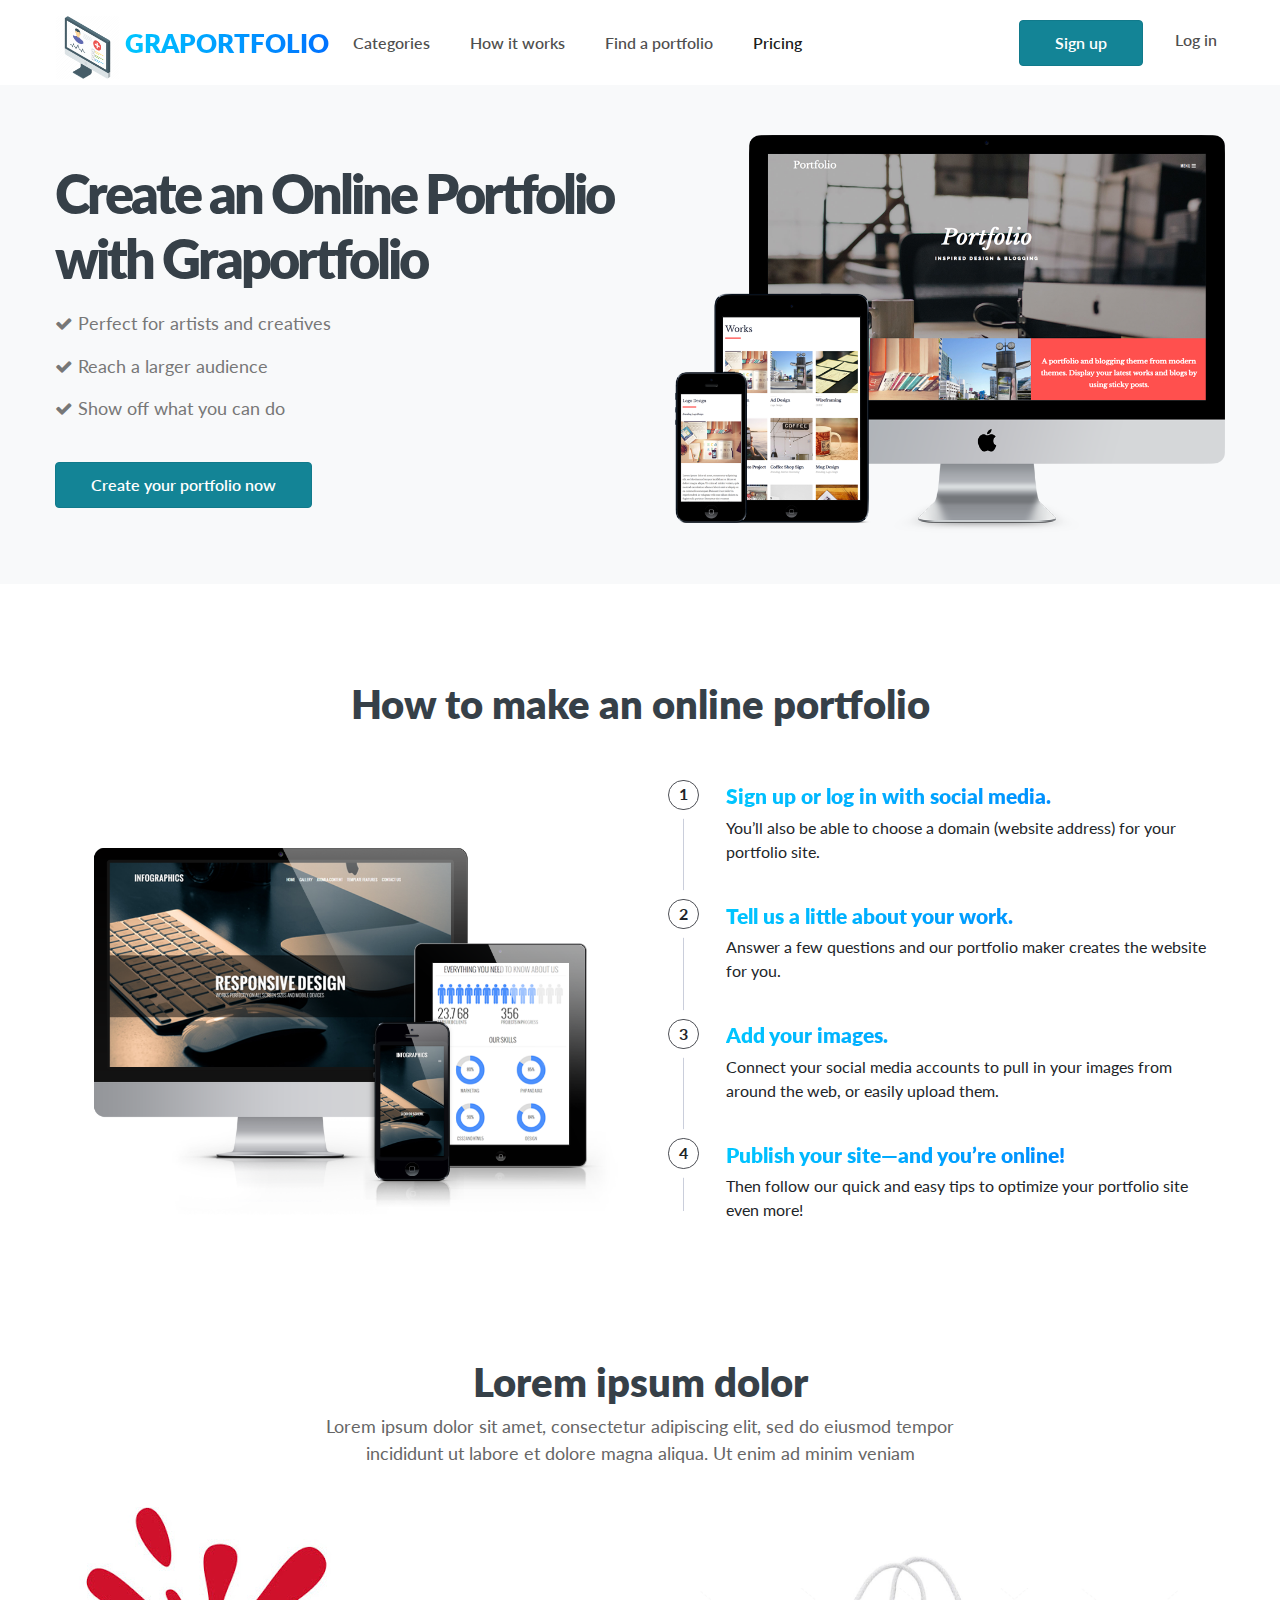
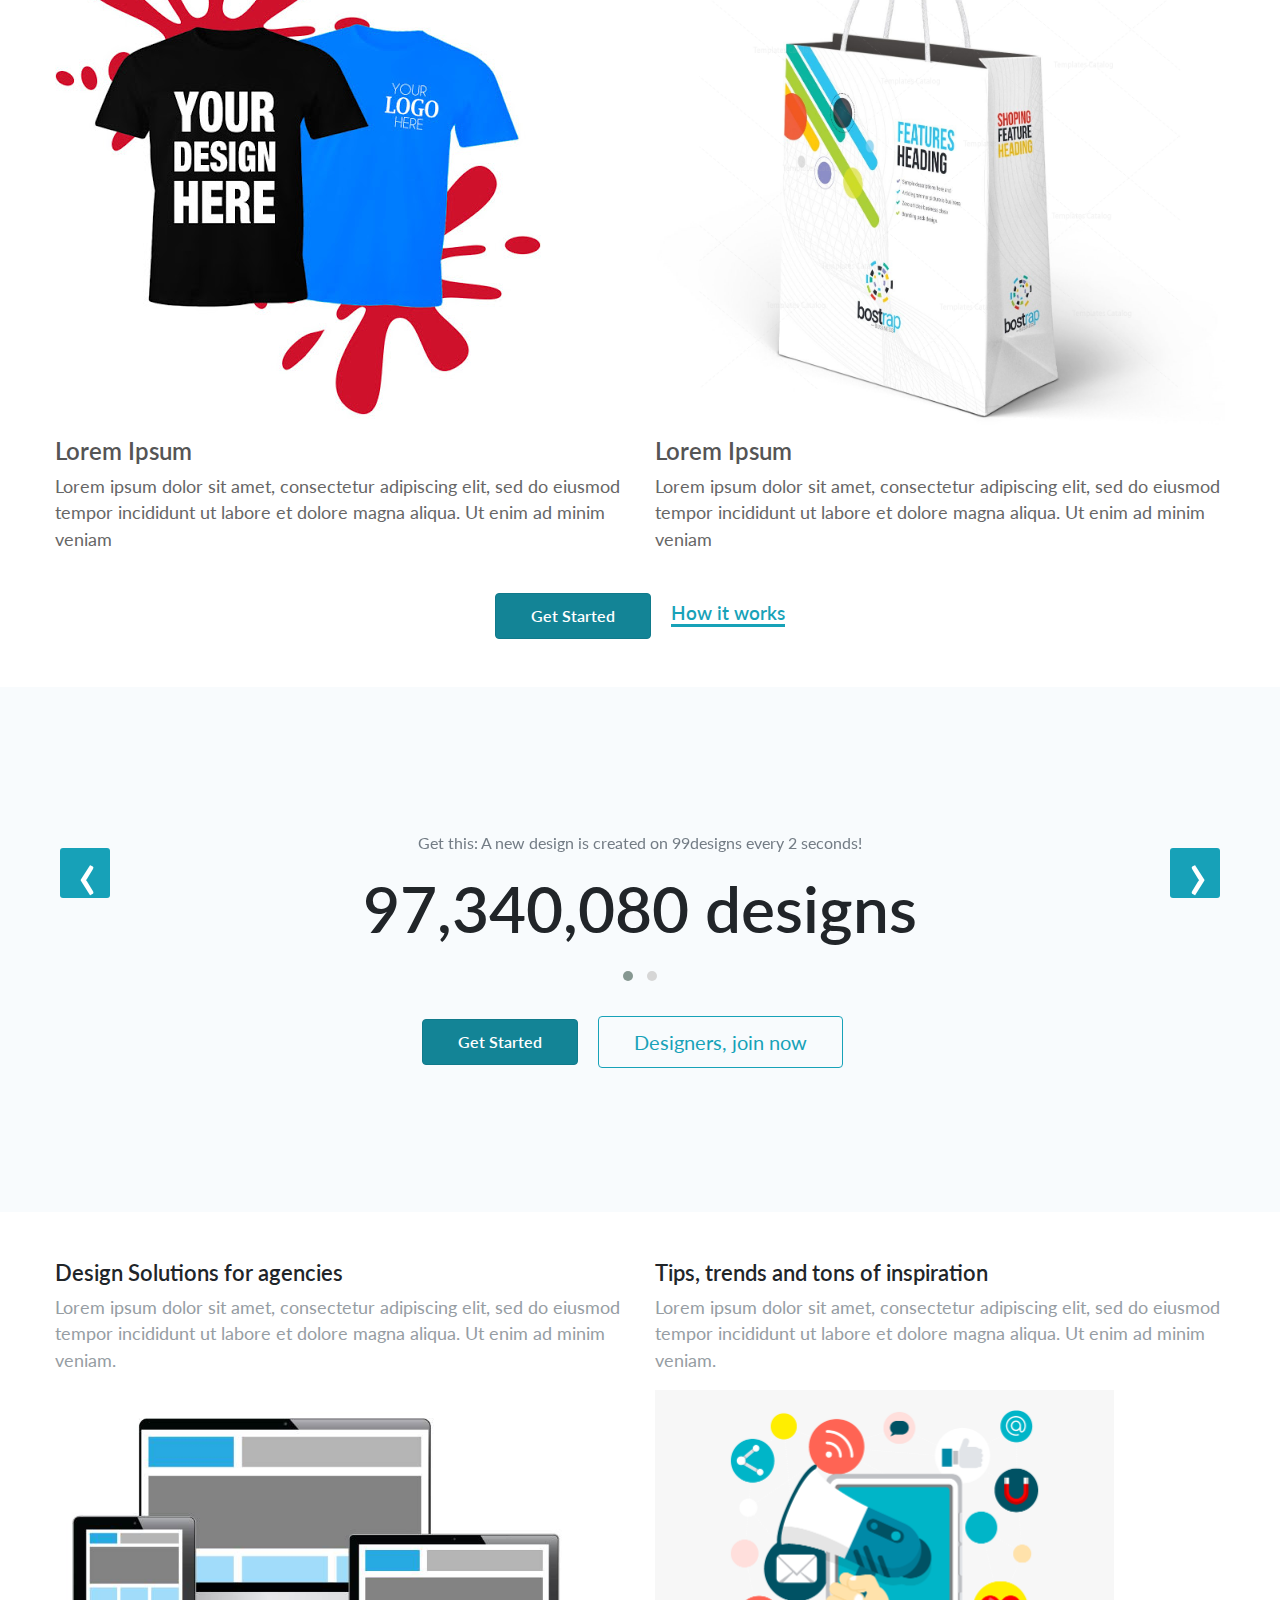
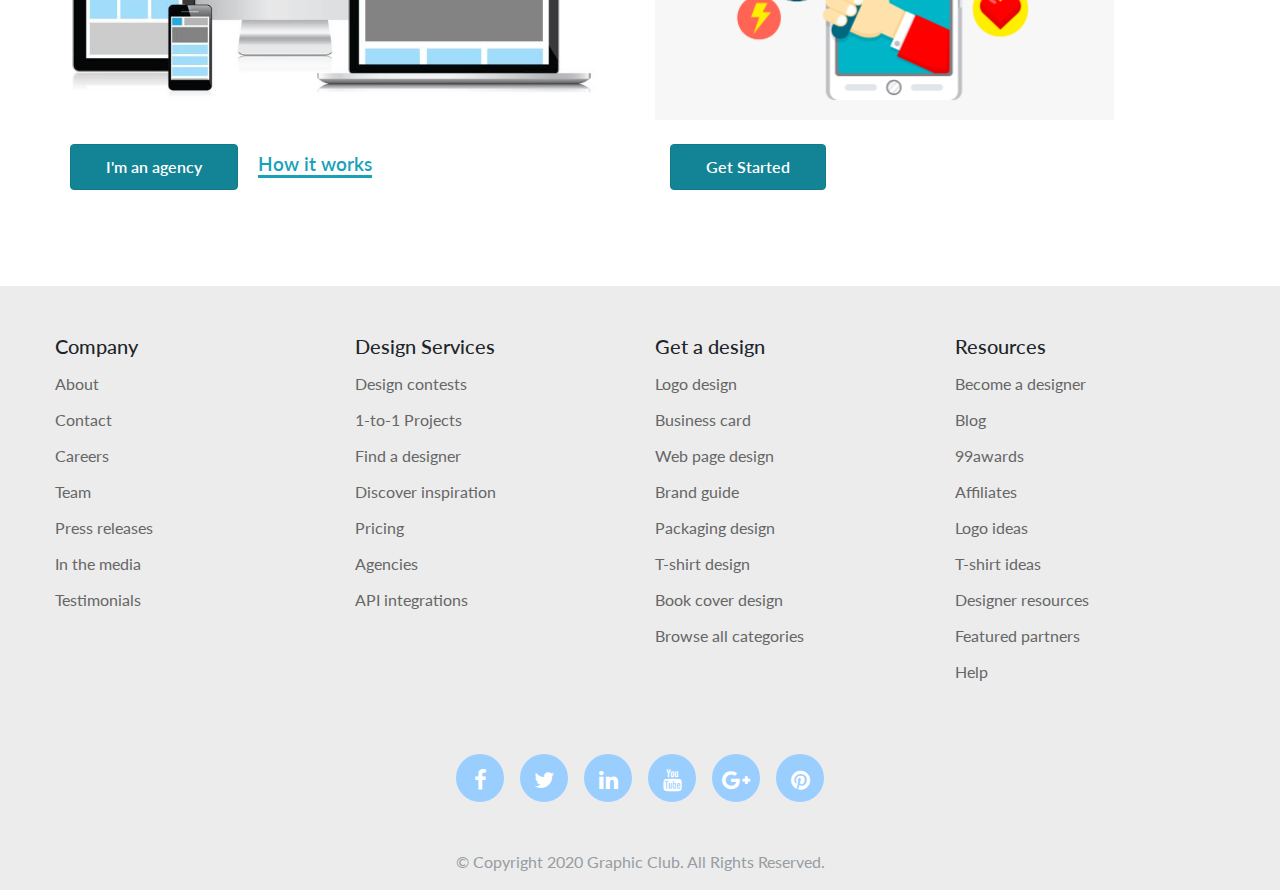
<file: index2.html>
<!DOCTYPE html>
<html lang="en">

<head>
    <meta charset="UTF-8">
    <meta name="viewport" content="width=device-width, initial-scale=1.0">
    <link href="https://fonts.googleapis.com/css?family=Lato:300,300i,400,400i,700,700i,900,900i&display=swap"
        rel="stylesheet">
    <link rel="stylesheet" href="https://stackpath.bootstrapcdn.com/font-awesome/4.7.0/css/font-awesome.min.css">
    <link rel="stylesheet" href="https://maxcdn.bootstrapcdn.com/bootstrap/4.0.0/css/bootstrap.min.css">
    <link rel="stylesheet" href="css/owl.carousel.min.css">
    <link rel="stylesheet" href="css/owl.theme.default.min.css">
    <link rel="stylesheet" href="css/style2.css">
    <title>Graportfolio</title>
</head>

<body>

    <header>
        <nav class="navbar navbar-expand-lg navbar-light py-0">
            <div class="container">
                <a class="navbar-brand text-uppercase font-600" href="#">
                    <img src="images/2/logo-icon.png" alt="" class="img-fluid w65">
                    <span class="text-dark-gray">Graportfolio</span>
                </a>
                
                <button class="navbar-toggler" type="button" data-toggle="collapse" data-target="#navbarSupportedContent"
                    aria-controls="navbarSupportedContent" aria-expanded="false" aria-label="Toggle navigation">
                    <span class="navbar-toggler-icon"></span>
                </button>

                <div class="collapse navbar-collapse" id="navbarSupportedContent">
                    <ul class="navbar-nav mr-auto">
                        <li class="nav-item">
                            <a class="nav-link" href="#">Categories</a>
                        </li>
                        <li class="nav-item pl-4">
                            <a class="nav-link" href="#">How it works</a>
                        </li>
                        <li class="nav-item px-4">
                            <a class="nav-link" href="#">Find a portfolio</a>
                        </li>
                        <li class="nav-item active">
                            <a class="nav-link" href="#">Pricing</a>
                        </li>
                    </ul>

                    <ul class="navbar-nav ml-auto">
                        <li class="nav-item">
                            <button class="btn btn-info">Sign up</button>
                        </li>
                        <li class="nav-item pl-4">
                            <a class="nav-link" href="#">Log in</a>
                        </li>
                    </ul>
                    
                </div>
            </div>
        </nav>
    </header>

    <section class="banner bg-light">
        <div class="container">
            <div class="row align-items-center">
                
                <div class="col-md-6">
                    <div class="banner__content">
                        <h2>Create an Online Portfolio with Graportfolio</h2>
                        <div class="banner__lists">
                            <p><i class="fa fa-check"></i> Perfect for artists and creatives</p>
                            <p><i class="fa fa-check"></i> Reach a larger audience</p>
                            <p><i class="fa fa-check"></i> Show off what you can do</p>
                        </div>
                        <button class="btn btn-info btn-lg mt-4">Create your portfolio now</button>
                    </div>
                </div>

                <div class="col-md-6">
                    <img src="images/2/banner-img.png" alt="Graphic Club" class="img-fluid">
                </div>

            </div>
        </div>
    </section>

    <section class="how-to-make pt-5">
        <div class="container py-5">
            <div class="row align-items-center">
                <div class="col-md-12 text-center mb-5">
                    <h2>How to make an online portfolio</h2>
                </div>

                <div class="col-md-6">
                    <div class="how-tom-make__image">
                        <img src="images/2/how-to-make.png" alt="Graportfolio" class="img-fluid">
                    </div>
                </div>

                <div class="col-md-6">
                    <ol class="how-to-make-steps">
                        <li class="how-to-make-steps__item">
                            <h3>
                                Sign up or log in with social media.
                            </h3>
                            <p>
                                You’ll also be able to choose a domain (website address) for your portfolio site.
                            </p>
                        </li>
                        <li class="how-to-make-steps__item">
                            <h3>
                                Tell us a little about your work.
                            </h3>
                            <p>
                                Answer a few questions and our portfolio maker creates the website for you.
                            </p>
                        </li>
                        <li class="how-to-make-steps__item">
                            <h3>
                                Add your images.
                            </h3>
                            <p>
                                Connect your social media accounts to pull in your images from around the web, or easily upload them.
                            </p>
                        </li>
                        <li class="how-to-make-steps__item">
                            <h3>
                                Publish your site—and you’re online!
                            </h3>
                            <p>
                                Then follow our quick and easy tips to optimize your portfolio site even more!
                            </p>
                        </li>
                    </ol>
                </div>
            </div>
        </div>
    </section>

    <section class="product pb-5">
        <div class="container">
            <div class="row align-items-center">
                <div class="col-md-12 text-center">
                    <div class="product__heading mt-5 mb-2">
                        <h2>Lorem ipsum dolor</h2>
                        <p class="mx-auto w-55 pb-4">Lorem ipsum dolor sit amet, consectetur adipiscing elit, sed do eiusmod tempor incididunt ut labore et dolore magna aliqua. Ut enim ad minim veniam</p>
                    </div>
                </div>
                <div class="col-md-6">
                    <div class="product__image">
                        <img src="images/left-image.jpg" alt="" class="img-fluid">
                    </div>
                    <div class="product__content">
                        <h4>Lorem Ipsum</h4>
                        <p>Lorem ipsum dolor sit amet, consectetur adipiscing elit, sed do eiusmod tempor incididunt ut labore et dolore magna aliqua. Ut enim ad minim veniam</p>
                    </div>
                </div>

                <div class="col-md-6">
                    <div class="product__image">
                        <img src="images/right-image.jpg" alt="" class="img-fluid">
                    </div>
                    <div class="product__content">
                        <h4>Lorem Ipsum</h4>
                        <p>Lorem ipsum dolor sit amet, consectetur adipiscing elit, sed do eiusmod tempor incididunt ut labore et dolore magna aliqua. Ut enim ad minim veniam</p>
                    </div>
                </div>

                <div class="col-md-12 text-center mt-4">
                    <button class="btn btn-info btn-lg mr-3">Get Started</button>
                    <a href="" class="link">How it works</a>
                </div>

            </div>
        </div>
    </section>

    <section class="how-works text-center py-5">
        <div class="container py-5">
            <div class="row py-5">
                <div class="col-md-12">
                    <div class="owl-carousel owl-theme">
                        <div class="how-works__inner">
                            <p>Get this: A new design is created on 99designs every 2 seconds!</p>
                            <h1>97,340,080 designs</h1>
                        </div>

                        <div class="how-works__inner">
                            <p>Get this: A new design is created on 99designs every 2 seconds!</p>
                            <h1>10,340,080 connections</h1>
                        </div>
                    </div>
                </div>

                <div class="col-md-12 text-center mt-4">
                    <button class="btn btn-info btn-lg mr-3">Get Started</button>
                    <button class="btn btn-outline-info btn-lg mr-3">Designers, join now</button>
                </div>
            </div>
        </div>
    </section>

    <section class="the-clock py-5">
        <div class="container">
            <div class="row">
                <div class="col-md-6">
                    <div class="the-clock__desc">
                        <h5>Design Solutions for agencies</h5>
                        <p>Lorem ipsum dolor sit amet, consectetur adipiscing elit, sed do eiusmod tempor incididunt ut labore et dolore magna aliqua. Ut enim ad minim veniam.</p>

                        <div class="the-clock__features">
                            <img src="images/laptop-img.jpg" alt="Graphic Club" class="img-fluid">
                        </div>

                        <div class="col-md-12 mt-4">
                            <button class="btn btn-info btn-lg mr-3">I'm an agency</button>
                            <a href="" class="link">How it works</a>
                        </div>
                    </div>
                </div>

                <div class="col-md-6">
                    <div class="the-clock__desc">
                        <h5>Tips, trends and tons of inspiration</h5>
                        <p>Lorem ipsum dolor sit amet, consectetur adipiscing elit, sed do eiusmod tempor incididunt ut labore et dolore magna aliqua. Ut enim ad minim veniam.</p>

                        <div class="the-clock__features">
                            <img src="images/person-img.jpg" alt="Graphic Club" class="img-fluid">
                        </div>

                        <div class="col-md-12 mt-4">
                            <button class="btn btn-info btn-lg mr-3">Get Started</button>
                        </div>
                    </div>
                </div>
            </div>
        </div>
    </section>

    <footer class="footer pt-5 mt-5">
        <div class="container">
            <div class="row">

                <div class="col-md-3">
                    <div class="footer__above">
                        <h5>Company</h5>
                        <ul>
                            <li><a href="">About</a></li>
                            <li><a href="">Contact</a></li>
                            <li><a href="">Careers</a></li>
                            <li><a href="">Team</a></li>
                            <li><a href="">Press releases</a></li>
                            <li><a href="">In the media</a></li>
                            <li><a href="">Testimonials</a></li>
                        </ul>
                    </div>
                </div>

                <div class="col-md-3">
                    <div class="footer__above">
                        <h5>Design Services</h5>
                        <ul>
                            <li><a href="">Design contests</a></li>
                            <li><a href="">1-to-1 Projects</a></li>
                            <li><a href="">Find a designer</a></li>
                            <li><a href="">Discover inspiration</a></li>
                            <li><a href="">Pricing</a></li>
                            <li><a href="">Agencies</a></li>
                            <li><a href="">API integrations</a></li>
                        </ul>
                    </div>
                </div>

                <div class="col-md-3">
                    <div class="footer__above">
                        <h5>Get a design</h5>
                        <ul>
                            <li><a href="">Logo design</a></li>
                            <li><a href="">Business card</a></li>
                            <li><a href="">Web page design</a></li>
                            <li><a href="">Brand guide</a></li>
                            <li><a href="">Packaging design</a></li>
                            <li><a href="">T-shirt design</a></li>
                            <li><a href="">Book cover design</a></li>
                            <li><a href="">Browse all categories</a></li>
                        </ul>
                    </div>
                </div>

                <div class="col-md-3">
                    <div class="footer__above">
                        <h5>Resources</h5>
                        <ul>
                            <li><a href="">Become a designer</a></li>
                            <li><a href="">Blog</a></li>
                            <li><a href="">99awards</a></li>
                            <li><a href="">Affiliates</a></li>
                            <li><a href="">Logo ideas</a></li>
                            <li><a href="">T-shirt ideas</a></li>
                            <li><a href="">Designer resources</a></li>
                            <li><a href="">Featured partners</a></li>
                            <li><a href="">Help</a></li>
                        </ul>
                    </div>
                </div>

                <div class="col-md-6 offset-md-3 mt-5">
                    <ul class="social d-flex align-items-center justify-content-center mb-5">
                        <li class="text-center mr-3">
                            <a href="" class="text-white"><i class="fa fa-facebook"></i></a>
                        </li>
                        <li class="text-center mr-3">
                            <a href="" class="text-white"><i class="fa fa-twitter"></i></a>
                        </li>
                        <li class="text-center mr-3">
                            <a href="" class="text-white"><i class="fa fa-linkedin"></i></a>
                        </li>
                        <li class="text-center mr-3">
                            <a href="" class="text-white"><i class="fa fa-youtube"></i></a>
                        </li>
                        <li class="text-center mr-3">
                            <a href="" class="text-white"><i class="fa fa-google-plus"></i></a>
                        </li>
                        <li class="text-center">
                            <a href="" class="text-white"><i class="fa fa-pinterest"></i></a>
                        </li>
                    </ul>
                </div>

                <div class="col-md-12">

                    <div class="copyright text-center">
                        <p>© Copyright 2020 Graphic Club. All Rights Reserved.</p>
                    </div>
                </div>
            </div>
        </div>
    </footer>

    <script src="https://code.jquery.com/jquery-3.1.1.min.js"></script>
    <script src="https://maxcdn.bootstrapcdn.com/bootstrap/4.0.0/js/bootstrap.min.js"></script>
    <script src="js/owl.carousel.js"></script>
    <script>
        $(document).ready(function(){
            $(".owl-carousel").owlCarousel({
                loop: true,
                nav: false,
                dots: true,
                autoplay: true,
                autoplayHoverPause: false,
                autoplaySpeed: 400,
                dotsSpeed: 200,
                slideSpeed: 4000,
                responsive: {
                    0:{
                        items:1,
                        nav:true
                    }
                }
            });
        });
    </script>
</body>

</html>
</file>
<file: css/style2.css>
@media (min-width: 1200px) {
  .container {
    max-width: 1200px; } }
@media only screen and (max-width: 991px) {
  .navbar .navbar-nav li.pl-4, .navbar .navbar-nav li.px-4 {
    padding: 0 !important; }

  .navbar-brand {
    margin-left: 0 !important; }

  .w-55 {
    width: 75% !important; }

  .social li {
    height: 42px !important;
    line-height: 46px !important; } }
@media only screen and (max-width: 991px) {
  .w-55 {
    width: 100% !important; }

  .bottom-links {
    flex-wrap: wrap; }

  .social li {
    height: 48px !important;
    line-height: 52px !important; } }
@media only screen and (max-width: 375px) {
  .social li {
    height: 44px !important;
    line-height: 46px !important; } }
body {
  font-family: 'Lato', sans-serif;
  overflow-x: hidden; }

header {
  position: sticky;
  position: -webkit-sticky;
  top: 0;
  z-index: 9;
  background-color: #ffffff; }
  header .navbar {
    height: 85px; }

.btn {
  padding: 10px 35px;
  border-radius: 4px; }

.btn-info {
  font-weight: 600;
  font-size: 1rem;
  background-color: #138496;
  border-color: #117a8b; }
  .btn-info:hover, .btn-info:focus, .btn-info:active {
    background-color: #17a2b8;
    border-color: #17a2b8; }

.navbar-brand span {
  font-size: 1.4rem;
  font-weight: 800;
  font-size: 1.3em;
  background-image: linear-gradient(to right, #00c6ff, #0072ff);
  -webkit-background-clip: text;
  -webkit-text-fill-color: transparent;
  line-height: 4em; }

.banner {
  padding: 50px 0; }
  .banner__content h2 {
    margin: 0 0 20px;
    letter-spacing: -3px;
    font-size: 3.4rem;
    font-weight: 800; }
  .banner__content p {
    font-size: 1.1rem;
    color: #777;
    width: 85%; }

.how-to-make-steps {
  position: relative;
  list-style: none;
  counter-reset: list-items;
  padding-left: 4.44444rem;
  margin: 0; }
  .how-to-make-steps:before {
    display: block;
    content: "";
    position: absolute;
    z-index: 1;
    top: .83333rem;
    left: 1.72222rem;
    height: calc(100% - 25px);
    border-left: .11111rem solid #cacedb; }
  .how-to-make-steps__item {
    position: relative;
    margin: 0 0 2.5rem;
    counter-increment: list-items; }
    .how-to-make-steps__item:before {
      content: counter(list-items);
      position: absolute;
      left: -3.61111rem;
      top: -.27778rem;
      background-color: #fff;
      box-shadow: 0.11111rem 0 0 0.55556rem #fff;
      font-weight: 700;
      border-radius: 50%;
      width: 1.88889rem;
      height: 1.88889rem;
      border: .11111rem solid #4e5056;
      padding-top: .11111rem;
      z-index: 2;
      text-align: center; }
    .how-to-make-steps__item h3 {
      font-size: 1.3em;
      font-weight: 800;
      margin: 0 0 .41667rem;
      color: #002129;
      background-image: linear-gradient(to right, #00c6ff, #0072ff);
      -webkit-background-clip: text;
      -webkit-text-fill-color: transparent; }

section h2 {
  color: #364048;
  font-size: 2.5rem;
  font-weight: 800; }

.product__heading p, .how-works__heading p, .the-clock__heading p {
  color: #969da3;
  font-size: 1.2rem; }

.product__image {
  height: 530px; }
.product h4 {
  color: #555;
  font-weight: 600; }
.product p {
  color: #666;
  font-size: 1.1rem; }

.how-works {
  background-color: #f8fbfd; }
  .how-works__img {
    height: 110px; }
  .how-works h3 {
    color: #374048; }
  .how-works p {
    color: #737c85; }

.the-clock h5 {
  font-size: 1.4rem;
  font-weight: 600; }
.the-clock__desc p {
  color: #969da3;
  font-size: 1.1rem; }
.the-clock__features i {
  color: #4eb92d; }
.the-clock__features p {
  color: #737c85;
  font-size: 1.3rem;
  padding: 8px 0; }
.the-clock__features img {
  height: 330px; }

.social {
  list-style: none;
  padding-left: 0; }
  .social li {
    width: 48px;
    height: 48px;
    font-size: 22px;
    line-height: 52px;
    border-radius: 100%;
    padding: 0;
    background: #99ceff;
    cursor: pointer; }
    .social li:hover {
      background-color: #374048; }

.bottom-links {
  list-style: none;
  padding-left: 0;
  border-top: 1px solid #e1e1e1; }
  .bottom-links li:not(:first-child):before {
    content: '\2022';
    float: left;
    padding: 0 13px;
    line-height: 24px;
    display: block;
    color: #99ceff; }
  .bottom-links li a {
    color: #99ceff; }

.copyright p {
  color: #969da3; }

.w35 {
  width: 35px; }

.w65 {
  width: 65px; }

.w-55 {
  width: 55%; }

.font-600 {
  font-weight: 600; }

.text-dark-gray {
  color: #364048; }

.navbar-light .navbar-nav .nav-link {
  color: rgba(0, 0, 0, 0.7);
  font-weight: 600; }

.link {
  color: #17a2b8;
  font-size: 1.2rem;
  font-weight: 600;
  border-bottom: 3px solid #17a2b8; }
  .link:hover {
    text-decoration: none;
    color: #555;
    border-color: #555; }

.owl-prev {
  position: absolute;
  left: 0;
  top: 12px; }

.owl-next {
  position: absolute;
  right: 0;
  top: 12px; }

.owl-next, .owl-prev {
  background-color: #17a1b8 !important;
  width: 50px;
  height: 50px; }
  .owl-next span, .owl-prev span {
    font-size: 75px;
    color: #fff;
    top: -33px;
    position: absolute;
    right: 12px; }

.how-works__inner h1 {
  font-size: 4rem;
  font-weight: 600; }

.footer {
  background-color: #ececec; }
  .footer__above ul {
    list-style: none;
    padding-left: 0px; }
    .footer__above ul li a {
      color: #666;
      line-height: 36px; }

/*# sourceMappingURL=style2.css.map */
</file>
